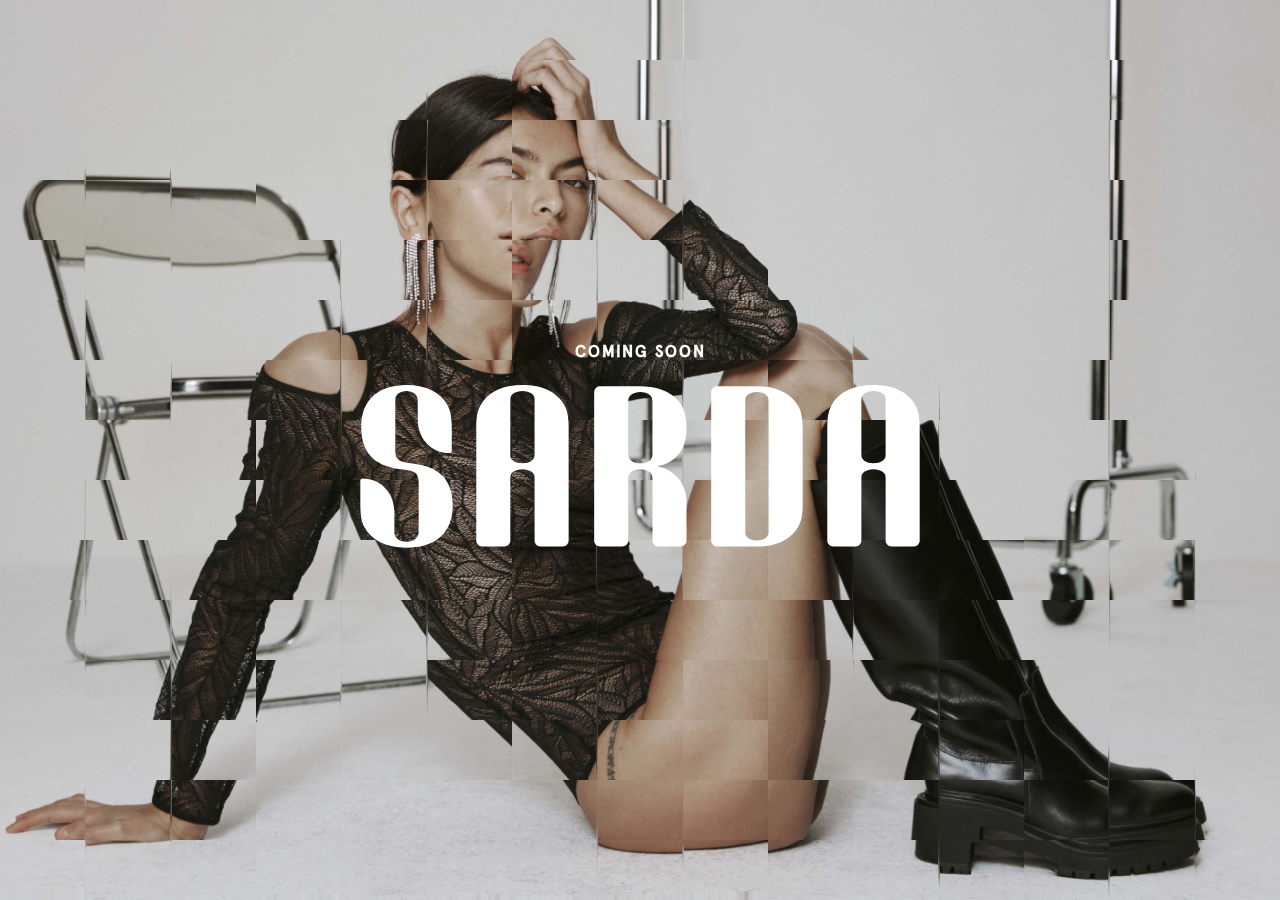
<file: sarda-splash-page/index.html>
<!doctype html><html lang="en" class="no-js"><head><meta charset="utf-8"><meta name="viewport" content="width=device-width, initial-scale=1"><title>Sarda World</title><meta name="description" content="Sarda World is coming soon"><link rel="icon shortcut" href="favicon.ca2eb2a8.png"><link rel="stylesheet" type="text/css" href="index.ae0a76a8.css"></head><body> <main> <div class="frame"> <div class="content"> <h3 class="tagline">Coming soon</h3> <h1 class="logo"> <img src="logo.c3ab8534.svg" alt="Sarda"> </h1> </div> </div> <div id="canvasContainer" data-grid="15" data-mouse="0.13" data-strength="0.15"> <picture> <source srcset="background.a2276f68.webp" media="(orientation: portrait)"> <img src="background.5d3dde9a.jpg" alt> </picture> </div> </main> <script type="module" src="index.e6f0522b.js"></script> </body></html>
</file>
<file: sarda-splash-page/index.ae0a76a8.css>
@font-face{font-family:Apercu;src:url(Apercu-Medium.6d8ab548.woff)}@keyframes tagline{0%,18%{transform:translateY(-105%)}26%,to{transform:translateY(0)}}@keyframes logo{0%,12%{transform:translateY(105%)}22%,to{transform:translateY(0)}}*,:after,:before{box-sizing:border-box}:root{font-size:18px}body{--color-text:#fff;--color-bg:#000;--color-link:#ffed00;--color-link-hover:#fff;color:var(--color-text);background-color:var(--color-bg);-webkit-font-smoothing:antialiased;-moz-osx-font-smoothing:grayscale;margin:0;font-family:Apercu,sans-serif}h1,h3{margin:0}.frame{justify-content:center;align-items:center;display:flex;position:fixed;inset:0}.content{text-align:center;width:80vw;max-width:560px;overflow:hidden}.content .tagline{text-transform:uppercase;letter-spacing:2px;margin-bottom:24px;font-size:14px;animation-name:tagline;animation-duration:10s}.content .logo{animation-name:logo;animation-duration:10s}.content .logo img{width:100%;height:auto}@media screen and (width>=768px){.content .tagline{font-size:16px}}#canvasContainer{z-index:-1;width:100%;height:100%;position:fixed;top:0;left:0}#canvasContainer img{visibility:hidden;pointer-events:none;position:absolute}
/*# sourceMappingURL=index.ae0a76a8.css.map */
</file>
